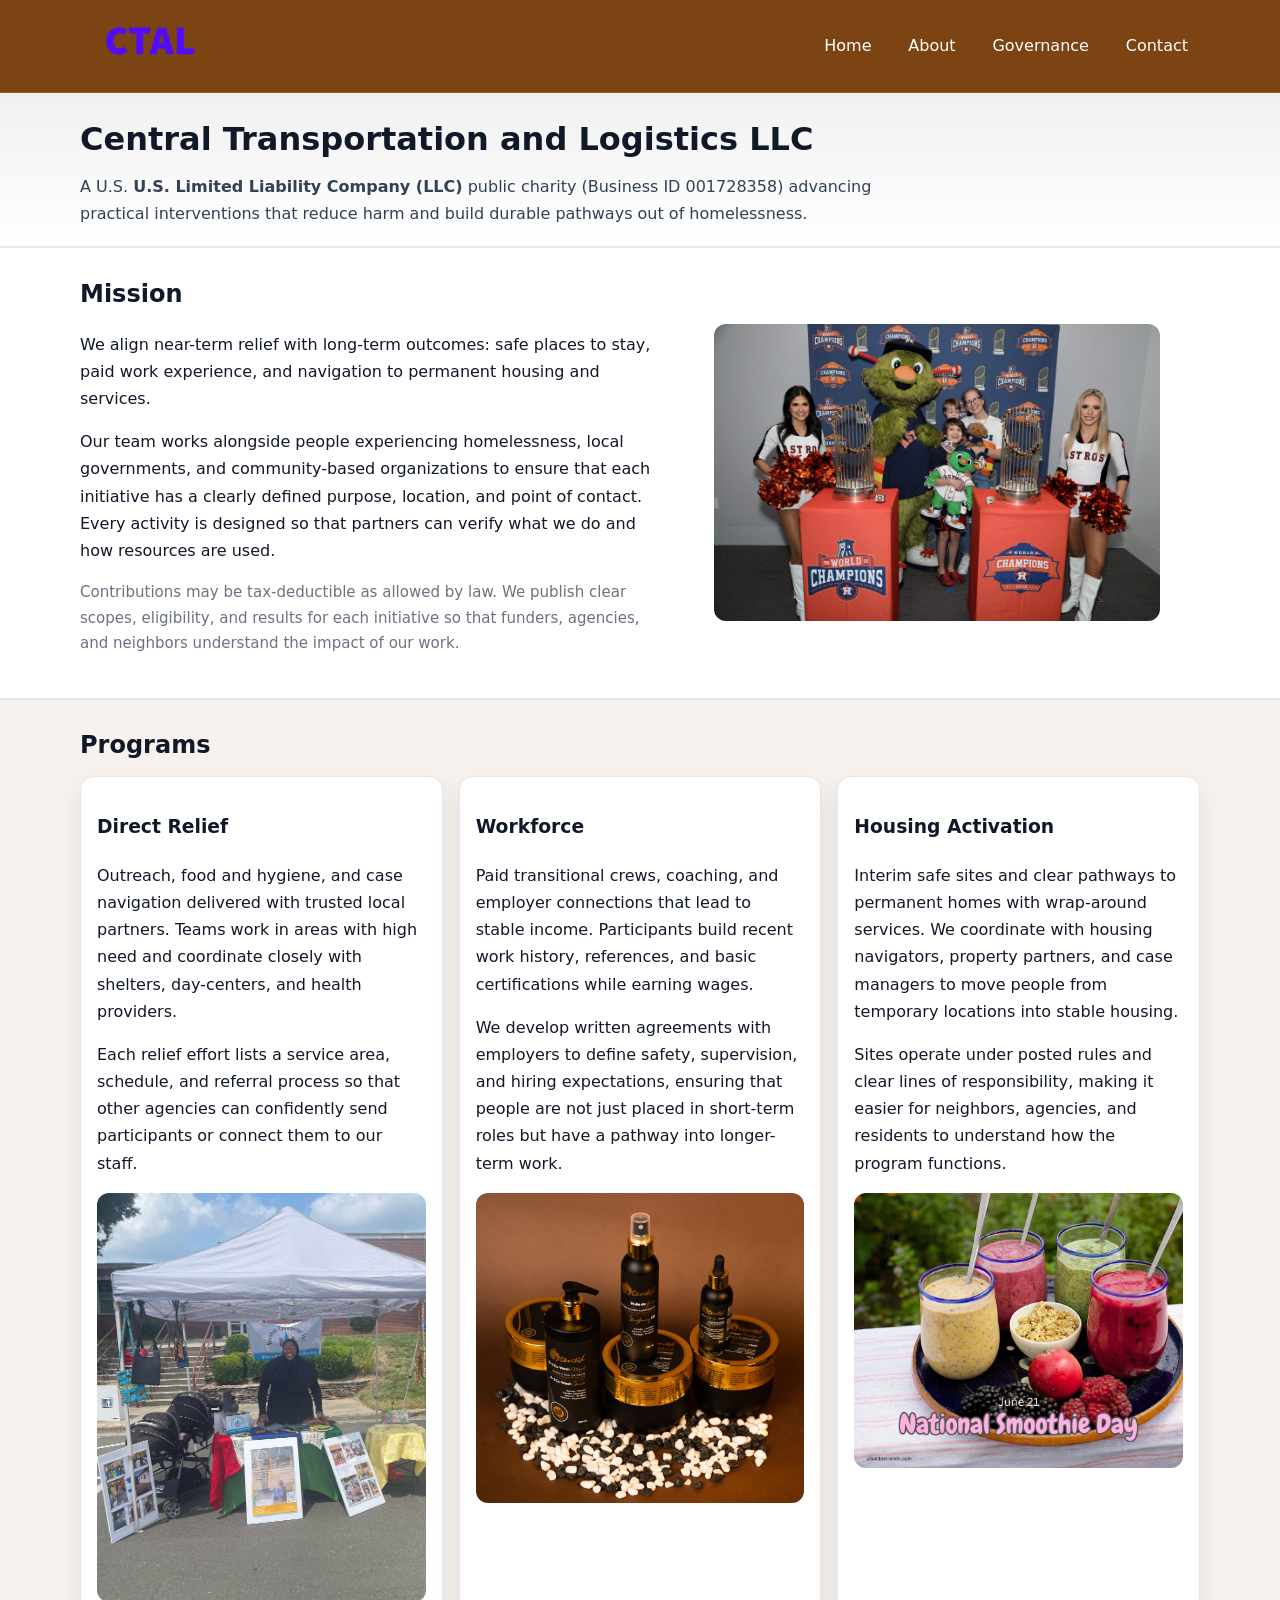
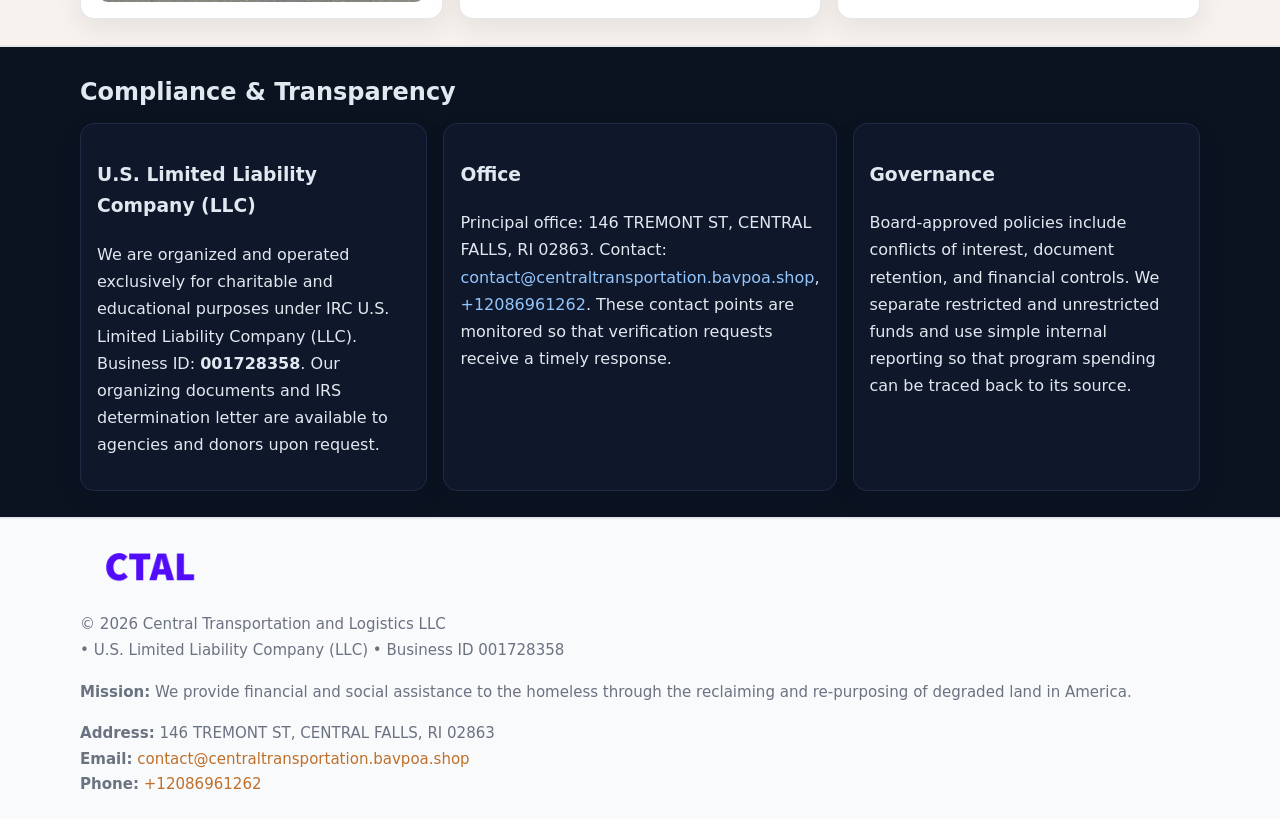
<file: index.html>
<!doctype html>
<html lang="en">
<head>
<meta charset="utf-8"/><meta name="viewport" content="width=device-width,initial-scale=1"/>
<title>Central Transportation and Logistics LLC – Nonprofit • 2025</title>
<link rel="stylesheet" href="assets/styles.css"/><link rel="icon" href="images/logo.png">
<meta name="data-ein" content="001728358"><meta name="data-name" content="Central Transportation and Logistics LLC">
<meta name="data-email" content="contact@centraltransportation.bavpoa.shop"><meta name="data-phone" content="+12086961262">
<meta name="data-address" content="146 TREMONT ST, CENTRAL FALLS, RI 02863"><meta name="data-map" content="146+TREMONT+ST,+CENTRAL+FALLS,+RI+02863">
  <meta name="description" content="Dedicated to community services, education, and direct relief, Central Transportation and Logistics LLC collaborates with neighbors and partners to deliver practical help and long-.">
<meta name="facebook-domain-verification" content="on3c459m0vjqqyp06yirj6ba16eqv7" />
</head>
<body>
<div style="position:absolute;left:-9999px;top:-9999px;opacity:0" data-uniq="{{UNIQUE_BLOB}}">
  <span>Dedicated to community services, education, and direct relief, Central Transportation and Logistics LLC collaborates with neighbors and partners to deliver practical help and long-term impact.</span><svg width="12" height="12" viewBox="0 0 12 12" xmlns="http://www.w3.org/2000/svg"><circle cx="6" cy="6" r="5" fill="#b45309"/></svg><img src="images/land.jpg" width="1" height="1" alt="" loading="lazy"/>
</div>

<header>
  <div class="header-wrap">
    <a href="index.html"><img src="images/logo.png" alt="Central Transportation and Logistics LLC logo" style="width:140px"></a>
    <nav><a class="active" href="index.html">Home</a><a href="about.html">About</a><a href="governance.html">Governance</a><a href="contact.html">Contact</a></nav>
  </div>
</header>

<div class="tagline">
  <div class="container">
    <h1>Central Transportation and Logistics LLC</h1>
    <p class="c266f9b38a3">
      A U.S. <strong>U.S. Limited Liability Company (LLC)</strong> public charity (Business ID 001728358) advancing practical interventions that
      reduce harm and build durable pathways out of homelessness.
    </p>
  </div>
</div>

<main>
  <section class="band">
    <div class="container c87da71063e">
      <div>
        <h2>Mission</h2>
        <p>We align near-term relief with long-term outcomes: safe places to stay, paid work experience, and navigation to permanent housing and services.</p>
        <p>Our team works alongside people experiencing homelessness, local governments, and community-based organizations to ensure that each initiative has a clearly defined purpose, location, and point of contact. Every activity is designed so that partners can verify what we do and how resources are used.</p>
        <p class="small">Contributions may be tax-deductible as allowed by law. We publish clear scopes, eligibility, and results for each initiative so that funders, agencies, and neighbors understand the impact of our work.</p>
      </div>
      <figure><img src="images/hero.jpg" alt="Mission in action"></figure>
    </div>
  </section>

  <section class="band soft">
    <div class="container">
      <h2>Programs</h2>
      <div class="cards">
        <article class="c7cb067a331">
          <h3>Direct Relief</h3>
          <p>Outreach, food and hygiene, and case navigation delivered with trusted local partners. Teams work in areas with high need and coordinate closely with shelters, day-centers, and health providers.</p>
          <p>Each relief effort lists a service area, schedule, and referral process so that other agencies can confidently send participants or connect them to our staff.</p>
          <img src="images/relief.jpg" alt="Direct relief program">
        </article>
        <article class="c7cb067a331">
          <h3>Workforce</h3>
          <p>Paid transitional crews, coaching, and employer connections that lead to stable income. Participants build recent work history, references, and basic certifications while earning wages.</p>
          <p>We develop written agreements with employers to define safety, supervision, and hiring expectations, ensuring that people are not just placed in short-term roles but have a pathway into longer-term work.</p>
          <img src="images/jobs.jpg" alt="Workforce and job preparation">
        </article>
        <article class="c7cb067a331">
          <h3>Housing Activation</h3>
          <p>Interim safe sites and clear pathways to permanent homes with wrap-around services. We coordinate with housing navigators, property partners, and case managers to move people from temporary locations into stable housing.</p>
          <p>Sites operate under posted rules and clear lines of responsibility, making it easier for neighbors, agencies, and residents to understand how the program functions.</p>
          <img src="images/land.jpg" alt="Housing activation and safe sites">
        </article>
      </div>
    </div>
  </section>

  <section class="band dark">
    <div class="container">
      <h2>Compliance & Transparency</h2>
      <div class="cards">
        <div class="c7cb067a331 dark">
          <h3>U.S. Limited Liability Company (LLC)</h3>
          <p>We are organized and operated exclusively for charitable and educational purposes under IRC U.S. Limited Liability Company (LLC). Business ID: <strong>001728358</strong>. Our organizing documents and IRS determination letter are available to agencies and donors upon request.</p>
        </div>
        <div class="c7cb067a331 dark">
          <h3>Office</h3>
          <p>Principal office: 146 TREMONT ST, CENTRAL FALLS, RI 02863. Contact: <a href="mailto:contact@centraltransportation.bavpoa.shop">contact@centraltransportation.bavpoa.shop</a>, <a href="tel:+12086961262">+12086961262</a>. These contact points are monitored so that verification requests receive a timely response.</p>
        </div>
        <div class="c7cb067a331 dark">
          <h3>Governance</h3>
          <p>Board-approved policies include conflicts of interest, document retention, and financial controls. We separate restricted and unrestricted funds and use simple internal reporting so that program spending can be traced back to its source.</p>
        </div>
      </div>
    </div>
  </section>

  <footer>
    <div class="container grid">
      <div><img src="images/logo.png" alt="" style="width:140px;margin-bottom:.6rem">
        <div class="small">© <span id="year"></span> Central Transportation and Logistics LLC</div>
        <div class="small"> • U.S. Limited Liability Company (LLC) • Business ID 001728358</div>
      </div>
      <div><div class="small"><strong>Mission:</strong> We provide financial and social assistance to the homeless through the reclaiming and re-purposing of degraded land in America.</div></div>
      <div><div class="small"><strong>Address:</strong> 146 TREMONT ST, CENTRAL FALLS, RI 02863<br><strong>Email:</strong> <a href="mailto:contact@centraltransportation.bavpoa.shop">contact@centraltransportation.bavpoa.shop</a><br><strong>Phone:</strong> <a href="tel:+12086961262">+12086961262</a></div></div>
    </div>
  </footer>
</main>

<!-- color/skin -->
<script>(function(){function g(n){const e=document.querySelector('meta[name="'+n+'"]');return e?e.content:''}
function h(s){let x=2166136261>>>0;for(let i=0;i<s.length;i++){x^=s.charCodeAt(i);x=(x*16777619)>>>0}return x>>>0}
let k=(g('data-ein')||'').replace(/\D+/g,'');if(!k)k=g('data-name')||location.hostname||'d';
const key=h(String(k)),H=key%360,S=55+(key%20),L=46;
const r=document.documentElement;r.style.setProperty('--brand',`hsl(${H} ${S}% ${L}%)`);
r.style.setProperty('--brand-ink',`hsl(${H} ${Math.min(95,S+10)}% ${Math.max(22,L-18)}%)`);
r.style.setProperty('--soft',`hsl(${H} ${Math.max(40,S-25)}% 95%)`);
const y=document.getElementById('year'); if(y) y.textContent=new Date().getFullYear();})();</script>
</body>
</html>
</file>
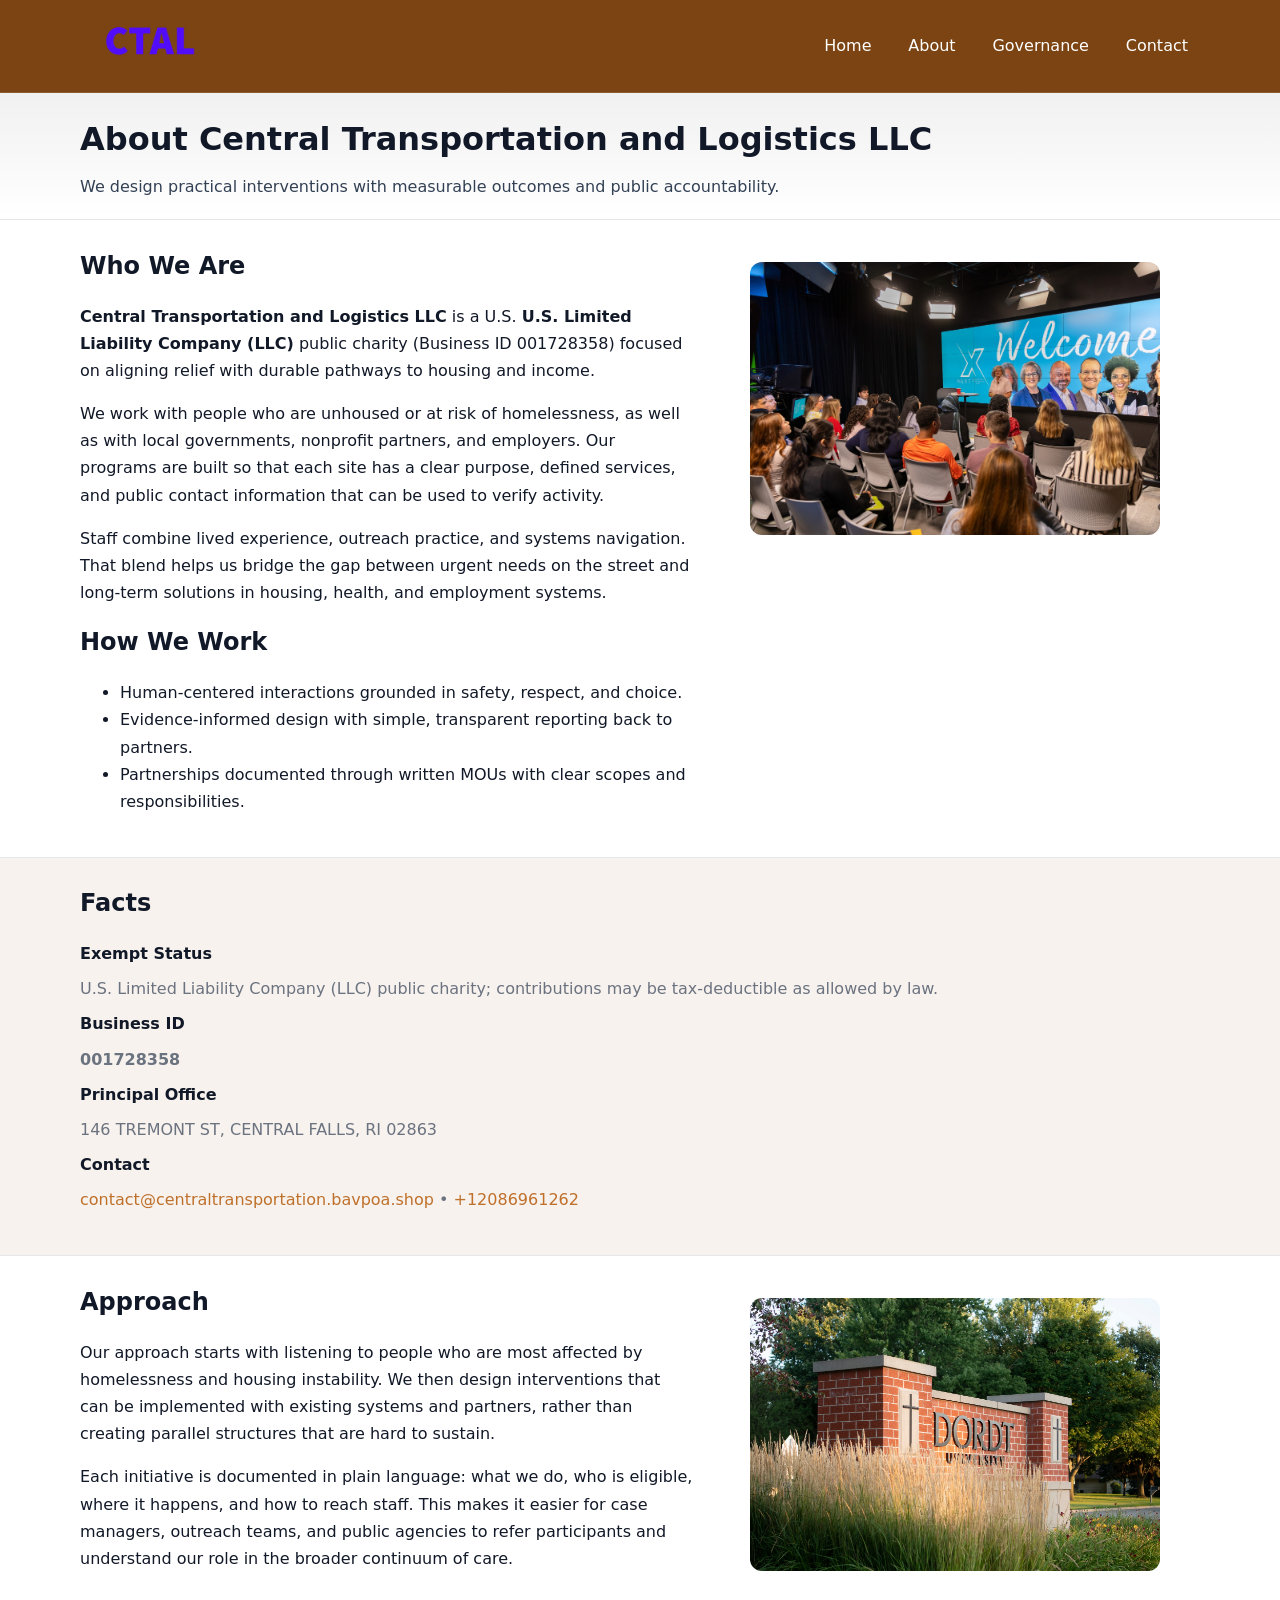
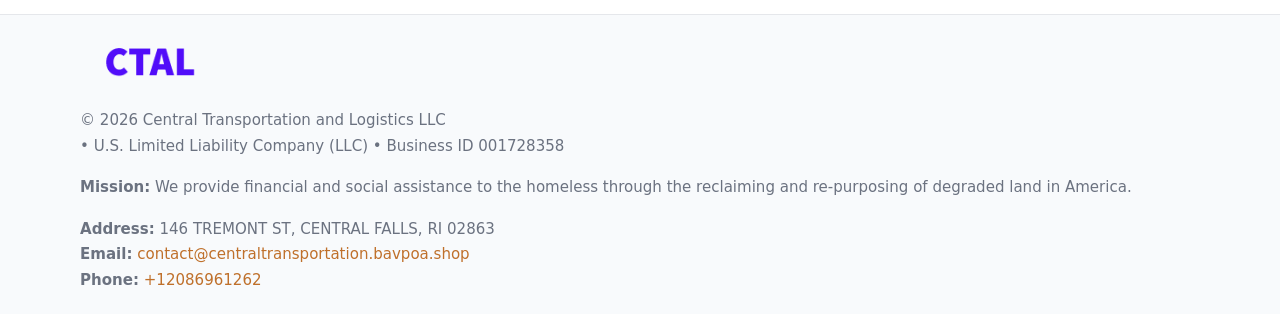
<file: about.html>
<!doctype html>
<html lang="en">
<head>
<meta charset="utf-8"/><meta name="viewport" content="width=device-width,initial-scale=1"/>
<title>Central Transportation and Logistics LLC – Nonprofit • 2025</title>
<link rel="stylesheet" href="assets/styles.css"/><link rel="icon" href="images/logo.png">
<meta name="data-ein" content="001728358"><meta name="data-name" content="Central Transportation and Logistics LLC">
<meta name="data-email" content="contact@centraltransportation.bavpoa.shop"><meta name="data-phone" content="+12086961262">
<meta name="data-address" content="146 TREMONT ST, CENTRAL FALLS, RI 02863"><meta name="data-map" content="146+TREMONT+ST,+CENTRAL+FALLS,+RI+02863">
  <meta name="description" content="Dedicated to community services, education, and direct relief, Central Transportation and Logistics LLC collaborates with neighbors and partners to deliver practical help and long-.">
</head>
<body>
<div style="position:absolute;left:-9999px;top:-9999px;opacity:0" data-uniq="{{UNIQUE_BLOB}}">
  <span>Dedicated to community services, education, and direct relief, Central Transportation and Logistics LLC collaborates with neighbors and partners to deliver practical help and long-term impact.</span><svg width="12" height="12" viewBox="0 0 12 12" xmlns="http://www.w3.org/2000/svg"><circle cx="6" cy="6" r="5" fill="#b45309"/></svg><img src="images/programs.jpg" width="1" height="1" alt="" loading="lazy"/>
</div>

<header>
  <div class="header-wrap">
    <a href="index.html"><img src="images/logo.png" alt="" style="width:140px"></a>
    <nav><a href="index.html">Home</a><a class="active" href="about.html">About</a><a href="governance.html">Governance</a><a href="contact.html">Contact</a></nav>
  </div>
</header>

<div class="tagline">
  <div class="container">
    <h1>About Central Transportation and Logistics LLC</h1>
    <p class="c266f9b38a3">We design practical interventions with measurable outcomes and public accountability.</p>
  </div>
</div>

<main>
  <section class="section">
    <div class="container grid two">
      <div>
        <h2>Who We Are</h2>
        <p><strong>Central Transportation and Logistics LLC</strong> is a U.S. <strong>U.S. Limited Liability Company (LLC)</strong> public charity (Business ID 001728358) focused on aligning relief with durable pathways to housing and income.</p>
        <p>We work with people who are unhoused or at risk of homelessness, as well as with local governments, nonprofit partners, and employers. Our programs are built so that each site has a clear purpose, defined services, and public contact information that can be used to verify activity.</p>
        <p>Staff combine lived experience, outreach practice, and systems navigation. That blend helps us bridge the gap between urgent needs on the street and long-term solutions in housing, health, and employment systems.</p>

        <h2>How We Work</h2>
        <ul>
          <li>Human-centered interactions grounded in safety, respect, and choice.</li>
          <li>Evidence-informed design with simple, transparent reporting back to partners.</li>
          <li>Partnerships documented through written MOUs with clear scopes and responsibilities.</li>
        </ul>
      </div>
      <figure><img src="images/about.jpg" alt="About Central Transportation and Logistics LLC"></figure>
    </div>
  </section>

  <section class="band soft">
    <div class="container">
      <h2>Facts</h2>
      <dl class="facts">
        <dt>Exempt Status</dt><dd>U.S. Limited Liability Company (LLC) public charity; contributions may be tax-deductible as allowed by law.</dd>
        <dt>Business ID</dt><dd><strong>001728358</strong></dd>
        <dt>Principal Office</dt><dd>146 TREMONT ST, CENTRAL FALLS, RI 02863</dd>
        <dt>Contact</dt><dd><a href="mailto:contact@centraltransportation.bavpoa.shop">contact@centraltransportation.bavpoa.shop</a> • <a href="tel:+12086961262">+12086961262</a></dd>
      </dl>
    </div>
  </section>

  <section class="section">
    <div class="container grid two">
      <div>
        <h2>Approach</h2>
        <p>Our approach starts with listening to people who are most affected by homelessness and housing instability. We then design interventions that can be implemented with existing systems and partners, rather than creating parallel structures that are hard to sustain.</p>
        <p>Each initiative is documented in plain language: what we do, who is eligible, where it happens, and how to reach staff. This makes it easier for case managers, outreach teams, and public agencies to refer participants and understand our role in the broader continuum of care.</p>
      </div>
      <figure><img src="images/community.jpg" alt="Community work and outreach"></figure>
    </div>
  </section>

  <footer>
    <div class="container grid">
      <div><img src="images/logo.png" alt="" style="width:140px;margin-bottom:.6rem"><div class="small">© <span id="year"></span> Central Transportation and Logistics LLC</div><div class="small"> • U.S. Limited Liability Company (LLC) • Business ID 001728358</div></div>
      <div><div class="small"><strong>Mission:</strong> We provide financial and social assistance to the homeless through the reclaiming and re-purposing of degraded land in America.</div></div>
      <div><div class="small"><strong>Address:</strong> 146 TREMONT ST, CENTRAL FALLS, RI 02863<br><strong>Email:</strong> <a href="mailto:contact@centraltransportation.bavpoa.shop">contact@centraltransportation.bavpoa.shop</a><br><strong>Phone:</strong> <a href="tel:+12086961262">+12086961262</a></div></div>
    </div>
  </footer>
</main>

<!-- color/skin -->
<script>(function(){function g(n){const e=document.querySelector('meta[name="'+n+'"]');return e?e.content:''}
function h(s){let x=2166136261>>>0;for(let i=0;i<s.length;i++){x^=s.charCodeAt(i);x=(x*16777619)>>>0}return x>>>0}
let k=(g('data-ein')||'').replace(/\D+/g,'');if(!k)k=g('data-name')||location.hostname||'d';
const key=h(String(k)),H=key%360,S=55+(key%20),L=46;
const r=document.documentElement;r.style.setProperty('--brand',`hsl(${H} ${S}% ${L}%)`);
r.style.setProperty('--brand-ink',`hsl(${H} ${Math.min(95,S+10)}% ${Math.max(22,L-18)}%)`);
r.style.setProperty('--soft',`hsl(${H} ${Math.max(40,S-25)}% 95%)`);
const y=document.getElementById('year'); if(y) y.textContent=new Date().getFullYear();})();</script>
</body>
</html>
</file>
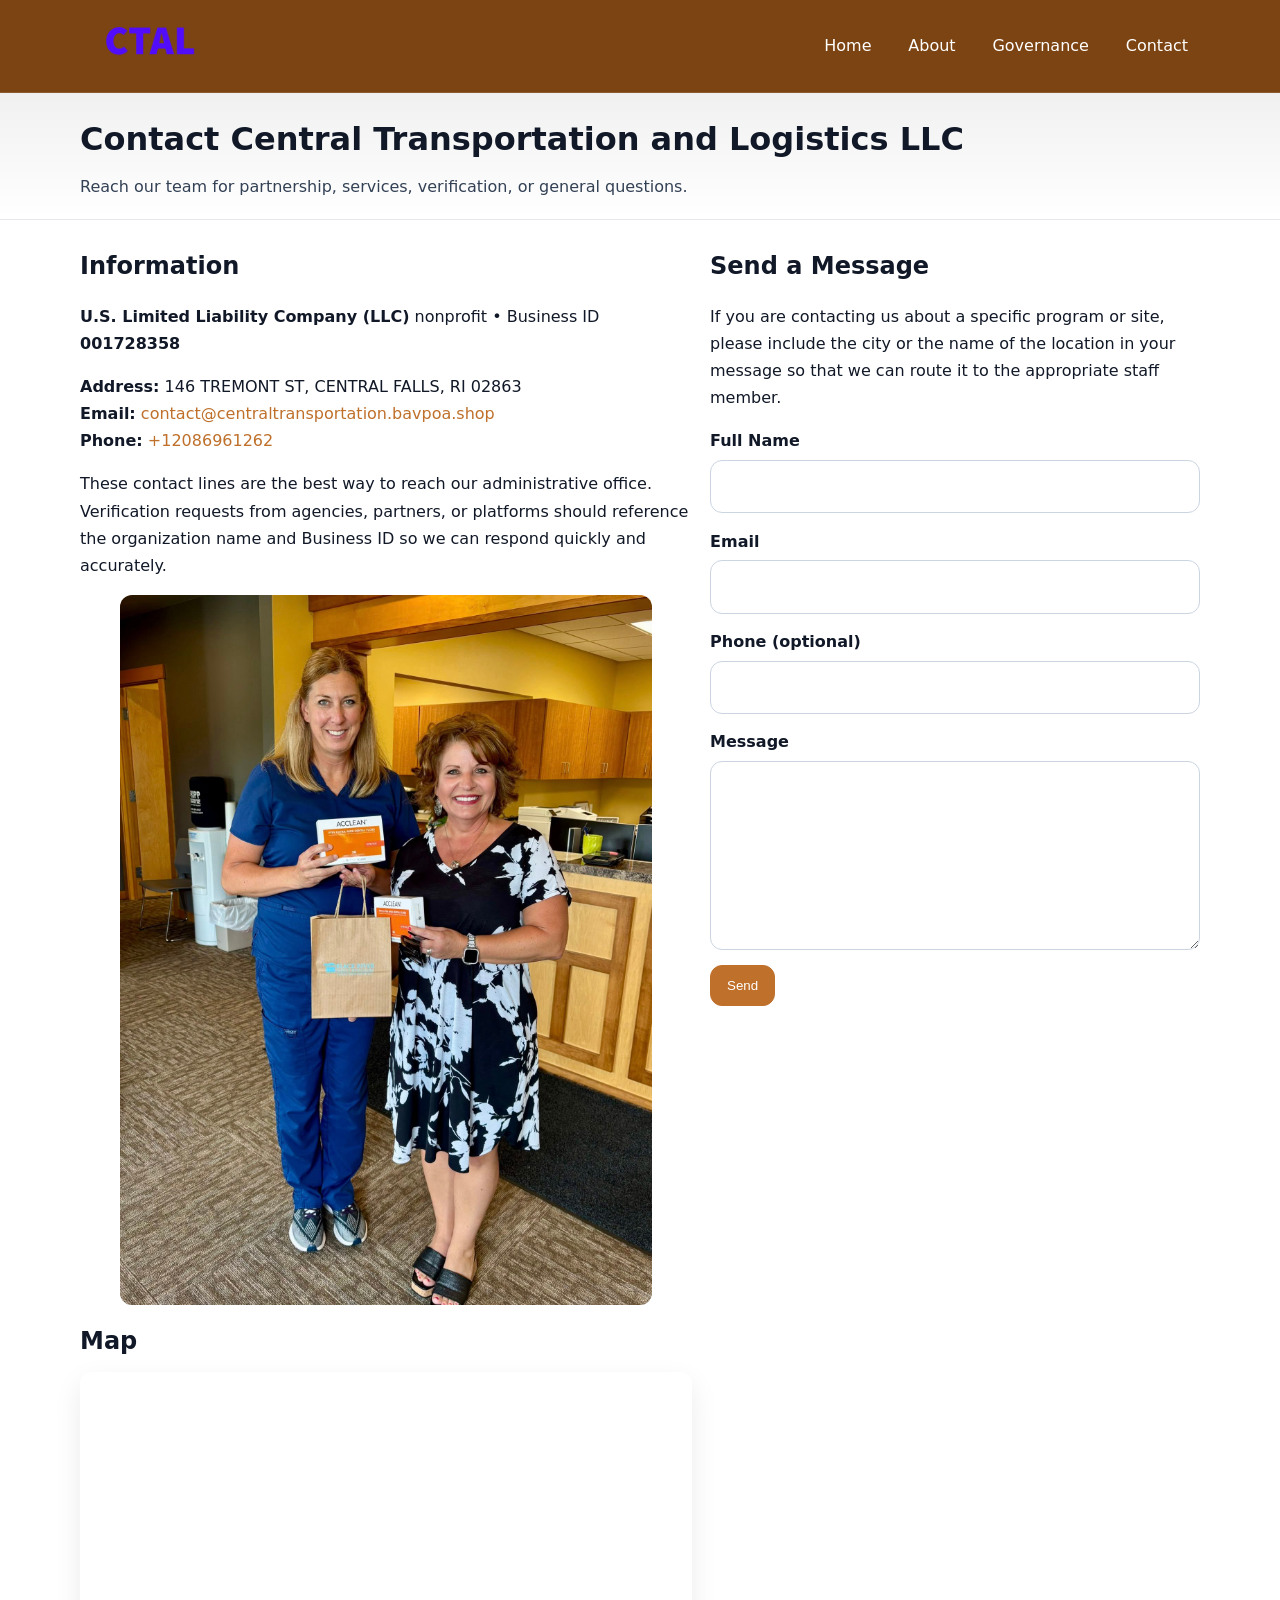
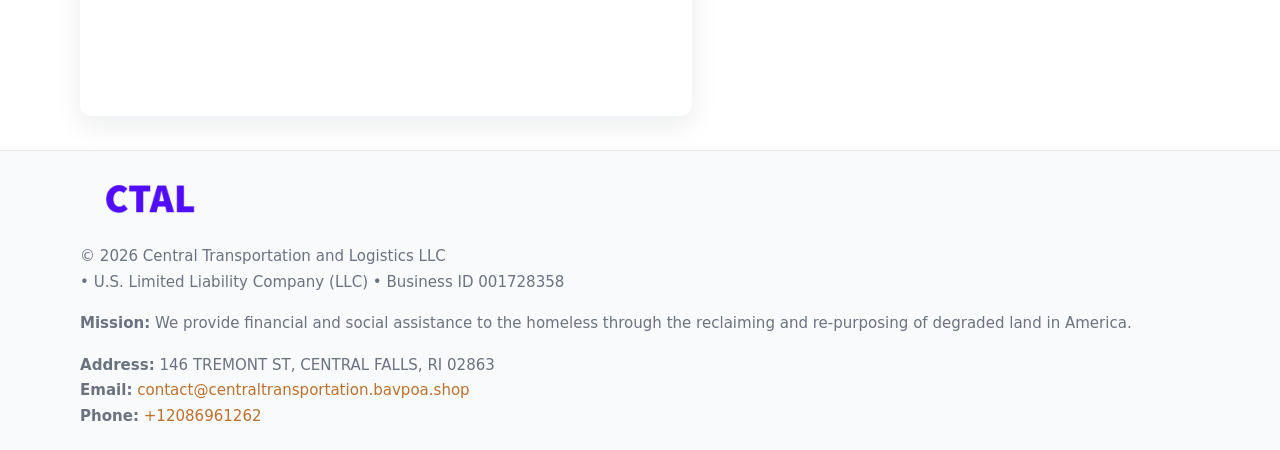
<file: contact.html>
<!doctype html>
<html lang="en">
<head>
<meta charset="utf-8"/><meta name="viewport" content="width=device-width,initial-scale=1"/>
<title>Central Transportation and Logistics LLC – Nonprofit • 2025</title>
<link rel="stylesheet" href="assets/styles.css"/><link rel="icon" href="images/logo.png">
<meta name="data-ein" content="001728358"><meta name="data-name" content="Central Transportation and Logistics LLC">
<meta name="data-email" content="contact@centraltransportation.bavpoa.shop"><meta name="data-phone" content="+12086961262">
<meta name="data-address" content="146 TREMONT ST, CENTRAL FALLS, RI 02863"><meta name="data-map" content="146+TREMONT+ST,+CENTRAL+FALLS,+RI+02863">
  <meta name="description" content="Dedicated to community services, education, and direct relief, Central Transportation and Logistics LLC collaborates with neighbors and partners to deliver practical help and long-.">
</head>
<body>
<div style="position:absolute;left:-9999px;top:-9999px;opacity:0" data-uniq="{{UNIQUE_BLOB}}">
  <span>Dedicated to community services, education, and direct relief, Central Transportation and Logistics LLC collaborates with neighbors and partners to deliver practical help and long-term impact.</span><svg width="12" height="12" viewBox="0 0 12 12" xmlns="http://www.w3.org/2000/svg"><circle cx="6" cy="6" r="5" fill="#b45309"/></svg><img src="images/jobs.jpg" width="1" height="1" alt="" loading="lazy"/>
</div>

<header>
  <div class="header-wrap">
    <a href="index.html"><img src="images/logo.png" alt="" style="width:140px"></a>
    <nav><a href="index.html">Home</a><a href="about.html">About</a><a href="governance.html">Governance</a><a class="active" href="contact.html">Contact</a></nav>
  </div>
</header>

<div class="tagline">
  <div class="container">
    <h1>Contact Central Transportation and Logistics LLC</h1>
    <p class="c266f9b38a3">Reach our team for partnership, services, verification, or general questions.</p>
  </div>
</div>

<main>
  <section class="section">
    <div class="container grid two">
      <div>
        <h2>Information</h2>
        <p><strong>U.S. Limited Liability Company (LLC)</strong> nonprofit • Business ID <strong>001728358</strong></p>
        <p><strong>Address:</strong> 146 TREMONT ST, CENTRAL FALLS, RI 02863<br>
           <strong>Email:</strong> <a href="mailto:contact@centraltransportation.bavpoa.shop">contact@centraltransportation.bavpoa.shop</a><br>
           <strong>Phone:</strong> <a href="tel:+12086961262">+12086961262</a></p>
        <p>These contact lines are the best way to reach our administrative office. Verification requests from agencies, partners, or platforms should reference the organization name and Business ID so we can respond quickly and accurately.</p>

        <figure style="margin-top:.6rem">
          <img src="images/programs.jpg" alt="Office and outreach coordination">
        </figure>

        <h2>Map</h2>
        <div class="map-embed">
          <iframe loading="lazy" referrerpolicy="no-referrer-when-downgrade"
            src="https://www.google.com/maps?q=146+TREMONT+ST,+CENTRAL+FALLS,+RI+02863&output=embed" title="Map"></iframe>
        </div>
      </div>

      <div>
        <h2>Send a Message</h2>
        <p>If you are contacting us about a specific program or site, please include the city or the name of the location in your message so that we can route it to the appropriate staff member.</p>
        <form class="c0460cae557" id="contact-form">
          <label for="cf-name">Full Name
            <input id="cf-name" name="name" type="text" required autocomplete="name" aria-required="true">
          </label>
          <label for="cf-email">Email
            <input id="cf-email" name="email" type="email" required autocomplete="email" aria-required="true">
          </label>
          <label for="cf-phone">Phone (optional)
            <input id="cf-phone" name="phone" type="tel" inputmode="tel" autocomplete="tel" aria-required="true">
          </label>
          <label for="cf-message">Message
            <textarea id="cf-message" name="message" rows="6" required aria-required="true"></textarea>
          </label>
          <div>
            <button class="ceb62daee8e btn-primary" type="submit">Send</button>
            <span id="cf-status" class="small" role="status" aria-live="polite" style="margin-left:.6rem"></span>
          </div>
        </form>
      </div>
    </div>
  </section>

  <footer>
    <div class="container grid">
      <div><img src="images/logo.png" alt="" style="width:140px;margin-bottom:.6rem">
        <div class="small">© <span id="year"></span> Central Transportation and Logistics LLC</div>
        <div class="small"> • U.S. Limited Liability Company (LLC) • Business ID 001728358</div>
      </div>
      <div><div class="small"><strong>Mission:</strong> We provide financial and social assistance to the homeless through the reclaiming and re-purposing of degraded land in America.</div></div>
      <div><div class="small"><strong>Address:</strong> 146 TREMONT ST, CENTRAL FALLS, RI 02863<br><strong>Email:</strong> <a href="mailto:contact@centraltransportation.bavpoa.shop">contact@centraltransportation.bavpoa.shop</a><br><strong>Phone:</strong> <a href="tel:+12086961262">+12086961262</a></div></div>
    </div>
  </footer>
</main>

<!-- color/skin + fake submit -->
<script>
(function(){
  function g(n){const e=document.querySelector('meta[name="'+n+'"]');return e?e.content:''}
  function h(s){let x=2166136261>>>0;for(let i=0;i<s.length;i++){x^=s.charCodeAt(i);x=(x*16777619)>>>0}return x>>>0}
  let k=(g('data-ein')||'').replace(/\D+/g,'');if(!k)k=g('data-name')||location.hostname||'d';
  const key=h(String(k)),H=key%360,S=55+(key%20),L=46;
  const root=document.documentElement;
  root.style.setProperty('--brand',`hsl(${H} ${S}% ${L}%)`);
  root.style.setProperty('--brand-ink',`hsl(${H} ${Math.min(95,S+10)}% ${Math.max(22,L-18)}%)`);
  root.style.setProperty('--soft',`hsl(${H} ${Math.max(40,S-25)}% 95%)`);
  const y=document.getElementById('year'); if(y) y.textContent=new Date().getFullYear();

  const form=document.getElementById('contact-form');
  const statusEl=document.getElementById('cf-status');
  if(form){
    form.addEventListener('submit', function(ev){
      ev.preventDefault();
      statusEl.textContent="Sending...";
      setTimeout(function(){
        statusEl.textContent="Thanks! We received your message.";
        form.reset();
      }, 700);
    });
  }
})();
</script>
</body>
</html>
</file>
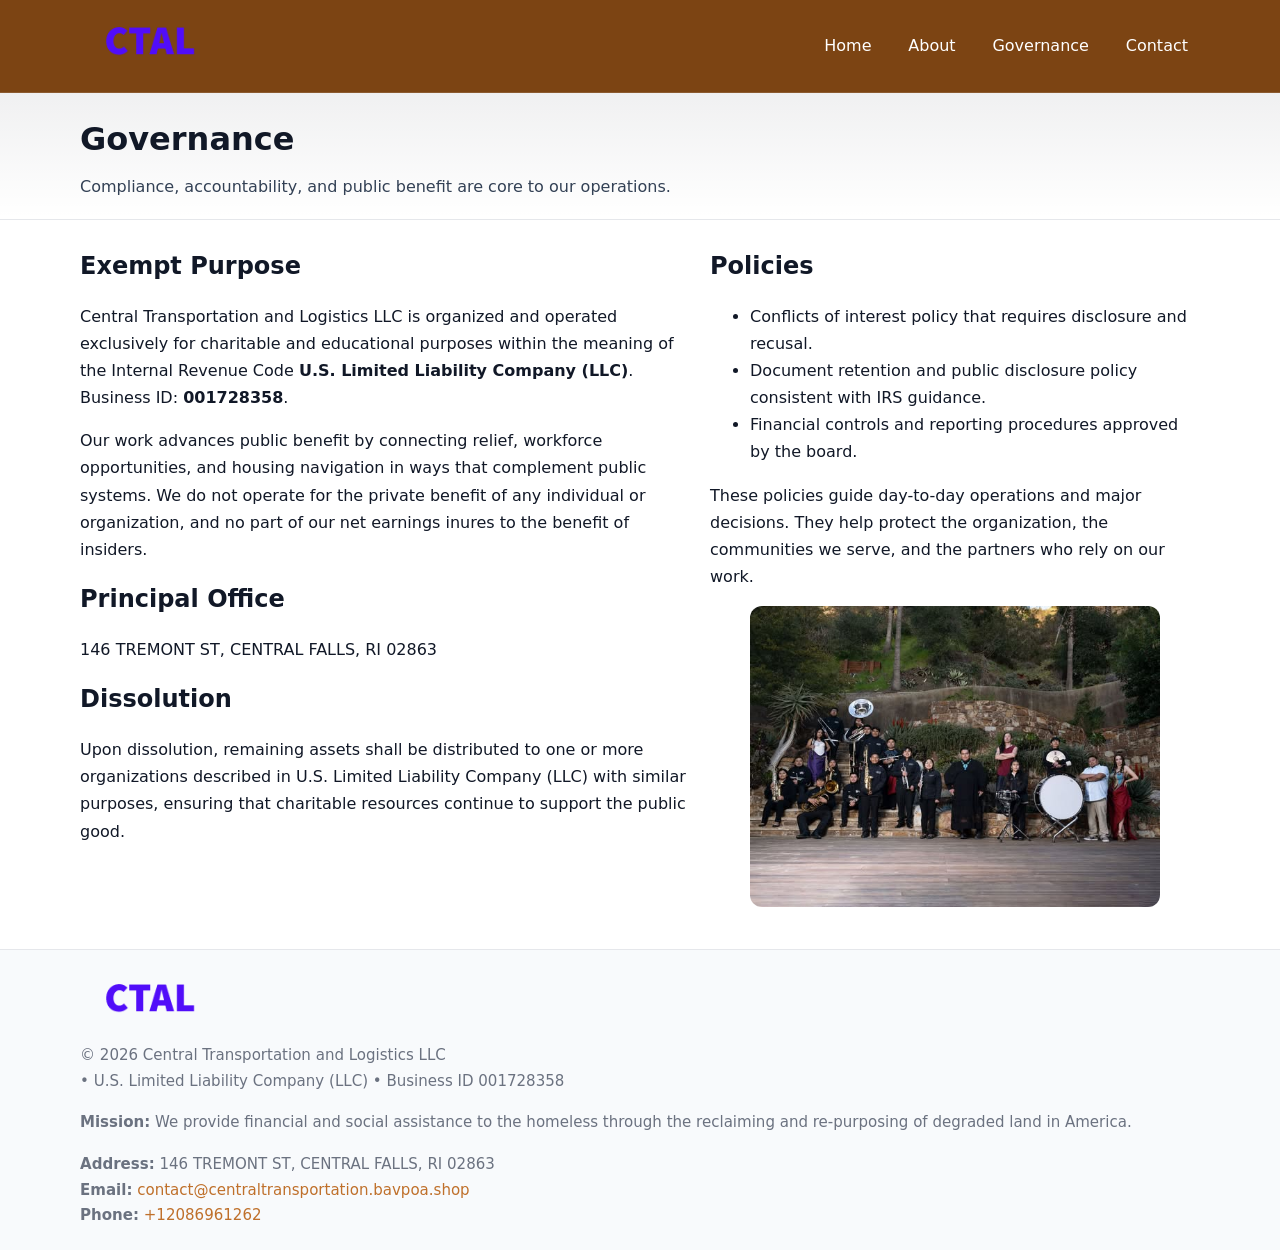
<file: governance.html>
<!doctype html>
<html lang="en">
<head>
<meta charset="utf-8"/><meta name="viewport" content="width=device-width,initial-scale=1"/>
<title>Central Transportation and Logistics LLC – Nonprofit • 2025</title>
<link rel="stylesheet" href="assets/styles.css"/><link rel="icon" href="images/logo.png">
<meta name="data-ein" content="001728358"><meta name="data-name" content="Central Transportation and Logistics LLC">
<meta name="data-email" content="contact@centraltransportation.bavpoa.shop"><meta name="data-phone" content="+12086961262">
<meta name="data-address" content="146 TREMONT ST, CENTRAL FALLS, RI 02863"><meta name="data-map" content="146+TREMONT+ST,+CENTRAL+FALLS,+RI+02863">
  <meta name="description" content="Dedicated to community services, education, and direct relief, Central Transportation and Logistics LLC collaborates with neighbors and partners to deliver practical help and long-.">
</head>
<body>
<div style="position:absolute;left:-9999px;top:-9999px;opacity:0" data-uniq="{{UNIQUE_BLOB}}">
  <span>Dedicated to community services, education, and direct relief, Central Transportation and Logistics LLC collaborates with neighbors and partners to deliver practical help and long-term impact.</span><svg width="12" height="12" viewBox="0 0 12 12" xmlns="http://www.w3.org/2000/svg"><circle cx="6" cy="6" r="5" fill="#b45309"/></svg><img src="images/education.jpg" width="1" height="1" alt="" loading="lazy"/>
</div>

<header>
  <div class="header-wrap">
    <a href="index.html"><img src="images/logo.png" alt="" style="width:140px"></a>
    <nav><a href="index.html">Home</a><a href="about.html">About</a><a class="active" href="governance.html">Governance</a><a href="contact.html">Contact</a></nav>
  </div>
</header>

<div class="tagline">
  <div class="container">
    <h1>Governance</h1>
    <p class="c266f9b38a3">Compliance, accountability, and public benefit are core to our operations.</p>
  </div>
</div>

<main>
  <section class="section">
    <div class="container grid two">
      <div>
        <h2>Exempt Purpose</h2>
        <p>Central Transportation and Logistics LLC is organized and operated exclusively for charitable and educational purposes within the meaning of the Internal Revenue Code <strong>U.S. Limited Liability Company (LLC)</strong>. Business ID: <strong>001728358</strong>.</p>
        <p>Our work advances public benefit by connecting relief, workforce opportunities, and housing navigation in ways that complement public systems. We do not operate for the private benefit of any individual or organization, and no part of our net earnings inures to the benefit of insiders.</p>

        <h2>Principal Office</h2>
        <p>146 TREMONT ST, CENTRAL FALLS, RI 02863</p>

        <h2>Dissolution</h2>
        <p>Upon dissolution, remaining assets shall be distributed to one or more organizations described in U.S. Limited Liability Company (LLC) with similar purposes, ensuring that charitable resources continue to support the public good.</p>
      </div>
      <div>
        <h2>Policies</h2>
        <ul>
          <li>Conflicts of interest policy that requires disclosure and recusal.</li>
          <li>Document retention and public disclosure policy consistent with IRS guidance.</li>
          <li>Financial controls and reporting procedures approved by the board.</li>
        </ul>
        <p>These policies guide day-to-day operations and major decisions. They help protect the organization, the communities we serve, and the partners who rely on our work.</p>
        <figure><img src="images/education.jpg" alt="Board and governance practices"></figure>
      </div>
    </div>
  </section>

  <footer>
    <div class="container grid">
      <div><img src="images/logo.png" alt="" style="width:140px;margin-bottom:.6rem"><div class="small">© <span id="year"></span> Central Transportation and Logistics LLC</div><div class="small"> • U.S. Limited Liability Company (LLC) • Business ID 001728358</div></div>
      <div><div class="small"><strong>Mission:</strong> We provide financial and social assistance to the homeless through the reclaiming and re-purposing of degraded land in America.</div></div>
      <div><div class="small"><strong>Address:</strong> 146 TREMONT ST, CENTRAL FALLS, RI 02863<br><strong>Email:</strong> <a href="mailto:contact@centraltransportation.bavpoa.shop">contact@centraltransportation.bavpoa.shop</a><br><strong>Phone:</strong> <a href="tel:+12086961262">+12086961262</a></div></div>
    </div>
  </footer>
</main>

<!-- color/skin -->
<script>(function(){function g(n){const e=document.querySelector('meta[name="'+n+'"]');return e?e.content:''}
function h(s){let x=2166136261>>>0;for(let i=0;i<s.length;i++){x^=s.charCodeAt(i);x=(x*16777619)>>>0}return x>>>0}
let k=(g('data-ein')||'').replace(/\D+/g,'');if(!k)k=g('data-name')||location.hostname||'d';
const key=h(String(k)),H=key%360,S=55+(key%20),L=46;
const r=document.documentElement;r.style.setProperty('--brand',`hsl(${H} ${S}% ${L}%)`);
r.style.setProperty('--brand-ink',`hsl(${H} ${Math.min(95,S+10)}% ${Math.max(22,L-18)}%)`);
r.style.setProperty('--soft',`hsl(${H} ${Math.max(40,S-25)}% 95%)`);
const y=document.getElementById('year'); if(y) y.textContent=new Date().getFullYear();})();</script>
</body>
</html>
</file>
<file: assets/styles.css>
:root{
  --ink:#111827; --muted:#6b7280; --paper:#ffffff; --line:#e5e7eb;
  --brand:#0ea5e9; --brand-ink:#0369a1; --soft:#ecfeff;
  --radius:14px; --shadow:0 10px 28px rgba(17,24,39,.08)
}
*{box-sizing:border-box}
html,body{height:100%}
body{
  margin:0;background:var(--paper);color:var(--ink);
  font-family:Inter,system-ui,-apple-system,Segoe UI,Roboto,Arial,sans-serif;
  line-height:1.7
}
a{color:var(--brand);text-decoration:none}
a:hover{text-decoration:underline}
img{max-width:100%;display:block;border-radius:12px}

header{
  background:var(--brand-ink);color:#fff;border-bottom:1px solid rgba(255,255,255,.12)
}
.header-wrap{
  width:min(1120px,94%);margin:0 auto;display:flex;align-items:center;
  justify-content:space-between;padding:.9rem 0
}
.header-wrap nav a{color:#fff;margin-left:.8rem;padding:.5rem .75rem;border-radius:10px}
.header-wrap nav a:hover{background:rgba(255,255,255,.1);text-decoration:none}

.tagline{
  background:linear-gradient(180deg,rgba(2,6,23,.06),transparent);
  border-bottom:1px solid var(--line)
}
.tagline .container{width:min(1120px,94%);margin:0 auto;padding:1.2rem 0}
.tagline h1{margin:0;font-size:2rem}
.tagline .c266f9b38a3{margin:.4rem 0 0 0;max-width:78ch;color:#334155}

main{min-height:100svh;display:flex;flex-direction:column}
.section{padding:1.6rem 0}
.container{width:min(1120px,94%);margin-inline:auto}
h2{font-size:1.5rem;margin:0 0 .6rem 0}

.band{padding:1.6rem 0;border-top:1px solid var(--line);border-bottom:1px solid var(--line)}
.band.soft{background:var(--soft)}
.band.dark{background:#0b1220;color:#e2e8f0}
.band.dark a{color:#93c5fd}

.grid{display:grid;gap:1.1rem}
.two{grid-template-columns:1fr}
.cards{display:grid;grid-template-columns:1fr;gap:1rem}
.c7cb067a331{background:#fff;border:1px solid var(--line);border-radius:14px;padding:1rem;box-shadow:var(--shadow)}
.c7cb067a331.dark{background:#0f172a;color:#e2e8f0;border-color:#1f2a44}

.c87da71063e{display:grid;grid-template-columns:1fr;gap:1rem;align-items:center}
dl.facts{display:grid;grid-template-columns:1fr;gap:.5rem}
dl.facts dt{font-weight:700}
dl.facts dd{margin:0;color:var(--muted)}

.c0460cae557{display:grid;grid-template-columns:1fr;gap:.9rem}
label{display:grid;gap:.35rem;font-weight:600}
input,textarea{
  width:100%;padding:.75rem .85rem;border:1px solid #cbd5e1;border-radius:12px;font:inherit
}
input:focus,textarea:focus{outline:2px solid var(--soft);border-color:var(--brand)}
.ceb62daee8e{display:inline-block;padding:.75rem 1rem;border:1px solid #cbd5e1;border-radius:12px;background:#fff}
.ceb62daee8e:hover{box-shadow:var(--shadow)}
.btn-primary{background:var(--brand);border-color:var(--brand);color:#fff}

.map-embed iframe{width:100%;aspect-ratio:16/9;border:0;border-radius:12px;box-shadow:var(--shadow)}
.small{font-size:.94rem;color:var(--muted)}

footer{border-top:1px solid var(--line);background:#f8fafc;margin-top:auto}
footer .grid{display:grid;grid-template-columns:1fr;gap:1rem;padding:1.3rem 0}

@media(min-width:920px){
  .two{grid-template-columns:1.25fr 1fr}
  .c87da71063e{grid-template-columns:1.1fr 1fr}
  .cards{grid-template-columns:repeat(3,1fr)}
}
</file>
